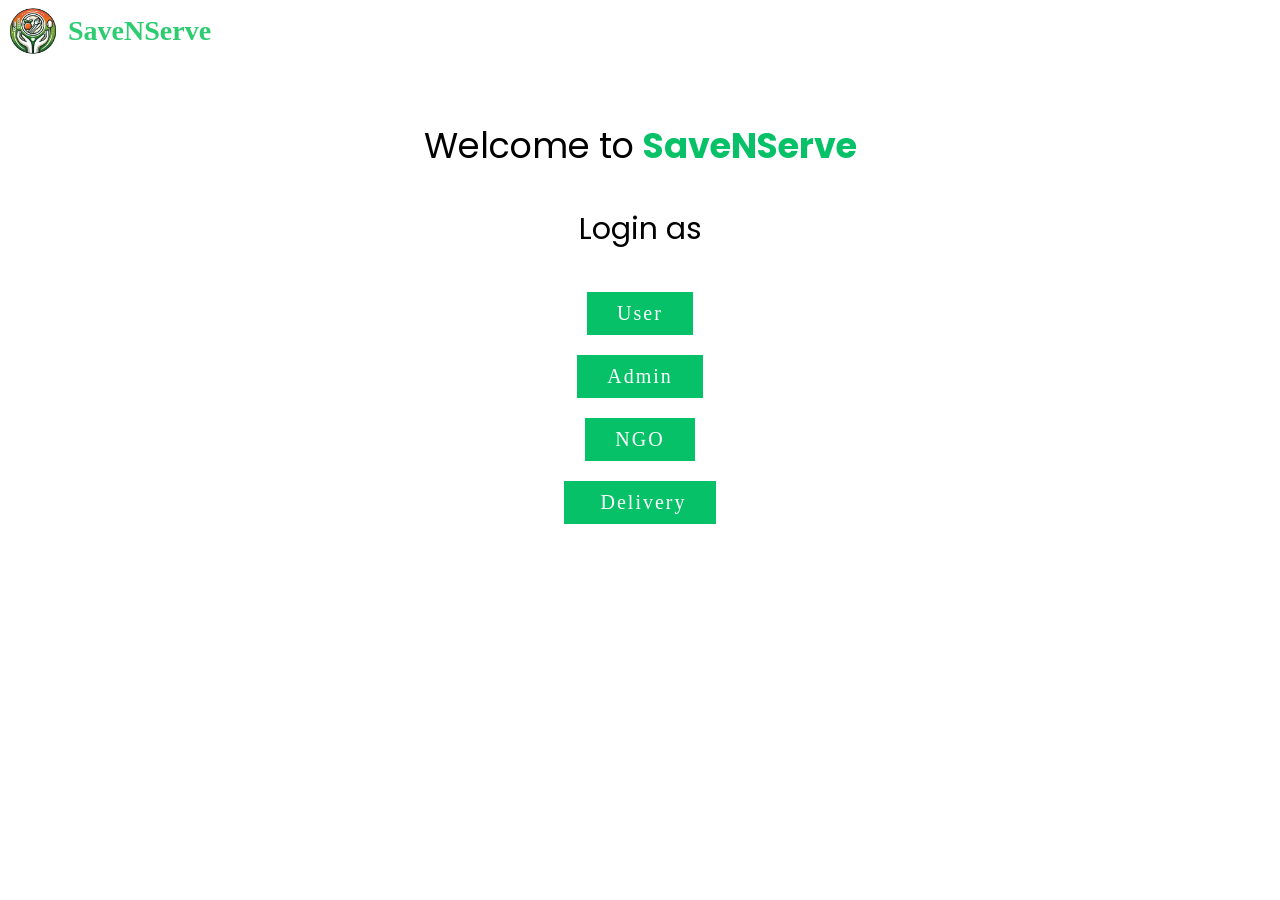
<file: index.html>
<!DOCTYPE html>
<html lang="en">

<head>
    <meta charset="UTF-8">
    <meta http-equiv="X-UA-Compatible" content="IE=edge">
    <meta name="viewport" content="width=device-width, initial-scale=1.0">
    <title>SaveNServe</title>

    <link rel="stylesheet" href="https://cdnjs.cloudflare.com/ajax/libs/font-awesome/6.3.0/css/all.min.css">
    <link rel="stylesheet" href="https://cdnjs.cloudflare.com/ajax/libs/font-awesome/6.2.1/css/all.min.css">
    <link rel="stylesheet" href="https://cdnjs.cloudflare.com/ajax/libs/font-awesome/4.7.0/css/font-awesome.min.css">
    <!-- <link rel="stylesheet" href="home.css"> -->
</head>
<style>
    @import url('https://fonts.googleapis.com/css2?family=Poppins:ital,wght@0,200;0,300;0,500;0,700;0,800;1,400;1,600&display=swap');



    .logo {
        padding-top: 30px;
        font-size: 35px;
        text-align: center;
        font-family: 'Poppins', sans-serif;

    }

    .para {
        text-align: center;
        font-size: 30px;
        font-family: 'Poppins', sans-serif;

    }

    a {
        /* text-align: center; */
        display: inline-block;
        /* font-size: 1em; */
        font-size: 20px;
        background: #06C167;
        padding: 10px 30px;
        /* text-transform: uppercase; */
        text-decoration: none;
        font-weight: 500;
        margin: 10px auto 10px auto;
        color: #fff;
        letter-spacing: 2px;
        transition: 0.2s;
    }

    a:hover {
        letter-spacing: 6px;
    }

    .log {
        /* width: 50%; */
        margin: auto;
        display: grid;
        align-items: center;


        /* border: 1px solid black; */
        /* align-items: center; */

    }

    .add {
        margin: auto;
        display: inline-block;
        align-items: center;
        padding-left: 540px;
    }

    /*#delivery{

    }*/
    /* .log img{
        margin: auto;
        width: auto;
        height: auto;
    } */

    @media only screen and (max-width: 768px) {
        .logo {
            font-size: 30px;
            padding: 50px 50px 20px 50px;
        }

        .para {
            font-size: 20px;
        }

        a {
            font-size: 18px;
        }

        .add {
            margin: auto;
            display: inline-block;
            align-items: center;
            padding-left: 30px;
        }
    }
</style>

<body>

    <header>
        <div style="display: flex; align-items: center;">
            <img src="logo.jpeg" alt="SaveNServe Logo"
                style="max-width: 50px; height: auto; margin-right: 10px; border-radius: 50%;">
            <span style="font-size: 28px; font-weight: 700; color: #2ecc71;">SaveNServe</span>
        </div>
    </header>
    <p class="logo"> Welcome to <b style="color: #06C167; ">SaveNServe</b></p>
    <p class="para"> Login as</p>
    <div class="log">
        <!-- <img src="userlog.jpg" alt=""> -->
        <a href="signin.php"><i class="fa-solid fa-moped"></i>User </a>
        <a href="admin/signin.php"><i class="fa-solid fa-moped"></i>Admin</a>
        <a href="ngo/signin.php"><i class="fa-solid fa-moped"></i>NGO </a>
        <a href="delivery/deliverylogin.php" id="delivery"> <i class="fa-regular fa-moped"></i> Delivery</a>
    </div>
</body>

</html>
</file>
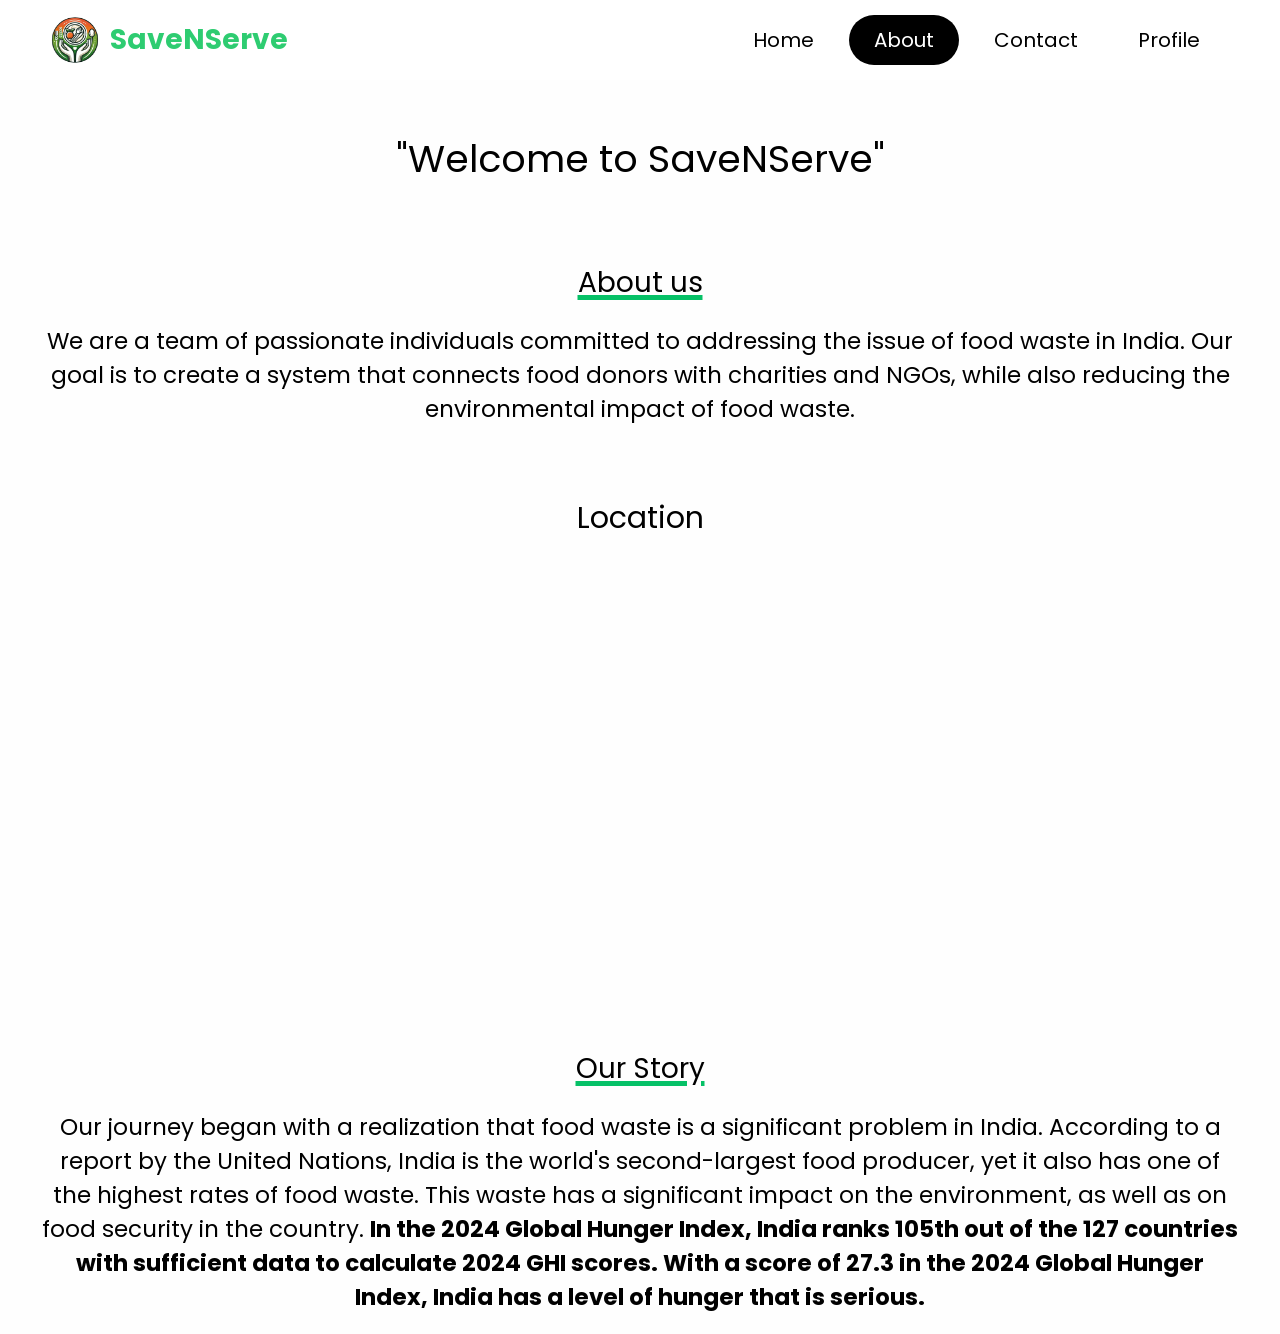
<file: about.html>
<!DOCTYPE html>
<html lang="en">

<head>
  <meta charset="UTF-8">
  <meta http-equiv="X-UA-Compatible" content="IE=edge">
  <meta name="viewport" content="width=device-width, initial-scale=1.0">
  <title>SaveNServe</title>
  <link rel="stylesheet" href="home.css">
</head>

<body>
  <header>
    <div style="display: flex; align-items: center;">
      <img src="logo.jpeg" alt="SaveNServe Logo"
        style="max-width: 50px; height: auto; margin-right: 10px; border-radius: 50%;">
      <span style="font-size: 28px; font-weight: 700; color: #2ecc71;">SaveNServe</span>
    </div>
    <div class="hamburger">
      <div class="line"></div>
      <div class="line"></div>
      <div class="line"></div>
    </div>
    <nav class="nav-bar">
      <ul>
        <li><a href="home.html">Home</a></li>
        <li><a href="about.html" class="active">About</a></li>
        <li><a href="contact.html">Contact</a></li>
        <li><a href="profile.php">Profile</a></li>
      </ul>
    </nav>
  </header>
  <script>
    hamburger = document.querySelector(".hamburger");
    hamburger.onclick = function () {
      navBar = document.querySelector(".nav-bar");
      navBar.classList.toggle("active");
    }
  </script>
  <style>
    .coverc {
      width: 100%;
      height: 400px;
      background: url('img/about3.jpg')no-repeat;
      background-size: cover;
      display: grid;
      place-items: center;
      padding-top: 8rem;

    }

    .title {
      font-size: 38px;
      text-align: center;
      align-items: center;
    }

    .para p {
      font-size: 23px;
      margin-left: 20px;
      margin-right: 20px;
    }

    @media (max-width: 767px) {
      .para p {
        font-size: 16px;
        /* margin-left: 10px; */
      }

      #pptslide {
        height: 200px;
        width: 300px;

      }

      #map {
        height: 200px;
        width: 300px;


      }

      #overview {
        height: 200px;
        width: 300px;
      }

      .title {
        font-size: 28px;
        margin: 10px;
        text-align: center;
        align-items: center;
      }


    }
  </style>
  <br>
  <br>
  <!-- <section class="coverc">
        
    
    </section> -->
  <p class="title">"Welcome to <u> SaveNServe</u>"</p>
  <br>
  <br>
  <br>
  <p class="heading">About us</p>
  <!-- <br> -->
  <div class="para">
    <!-- <p>"Welcome to SaveNServe, India's largest and most trusted donating platform that connects donors to verified nonprofits. SaveNServe helps you become a ray of hope for people in need. Choose a cause that is close to your heart and join hands with millions of donors like you who aim to make this world a better place."</p> -->

    <p>We are a team of passionate individuals committed to addressing the issue of food waste in India. Our goal is to
      create a system that connects food donors with charities and NGOs, while also reducing the environmental impact of
      food waste.</p>
  </div>
  <br>



  <br>



  <div class="map" style="  text-align: center; padding-bottom: 50px;">
    <p style=" font-size:30px ;"> Location </p>
    <iframe
      src="https://www.google.com/maps/embed?pb=!1m18!1m12!1m3!1d55361.61482199143!2d77.85362609254217!3d29.861363053871468!2m3!1f0!2f0!3f0!3m2!1i1024!2i768!4f13.1!3m3!1m2!1s0x390eb36e08b35119%3A0x798f5dc25ebd0a72!2sRoorkee%2C%20Uttarakhand!5e0!3m2!1sen!2sin!4v1728906521540!5m2!1sen!2sin"
      width="600" height="450" style="border:0;" allowfullscreen="" loading="lazy"
      referrerpolicy="no-referrer-when-downgrade"></iframe>
  </div>


  <p class="heading"> Our Story</p>
  <div class="para">
    <p>Our journey began with a realization that food waste is a significant problem in India. According to a report by
      the United Nations, India is the world's second-largest food producer, yet it also has one of the highest rates of
      food waste. This waste has a significant impact on the environment, as well as on food security in the country.
      <b>In the 2024 Global Hunger Index, India ranks 105th out of the 127 countries with sufficient data to calculate
        2024
        GHI scores. With a score of 27.3 in the 2024 Global Hunger Index, India has a level of hunger that is
        serious.</b>
    </p>
  </div>
</body>

</html>
</file>
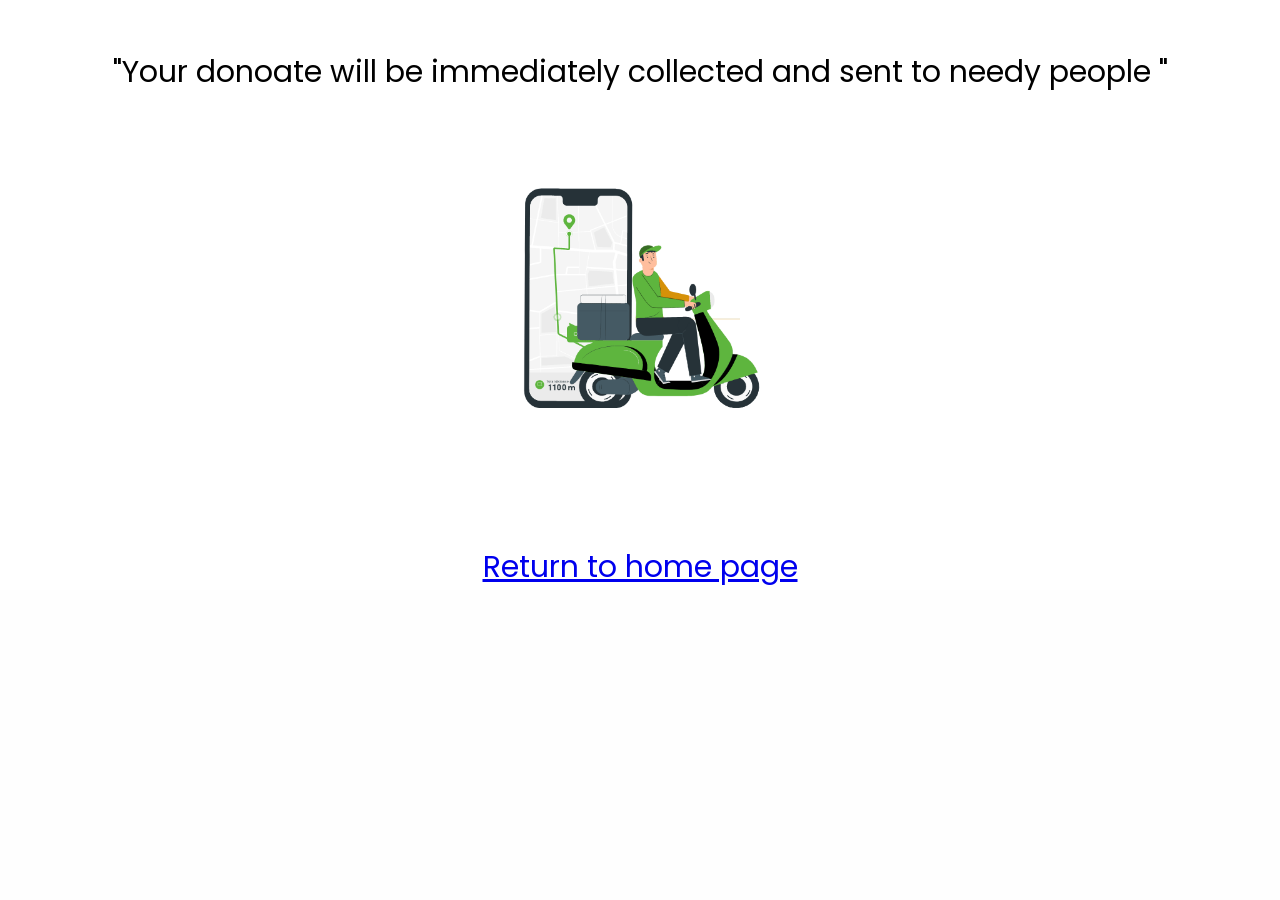
<file: delivery.html>
<!DOCTYPE html>
<html lang="en">
<head>
    <meta charset="UTF-8">
    <meta http-equiv="X-UA-Compatible" content="IE=edge">
    <meta name="viewport" content="width=device-width, initial-scale=1.0">
    <title>Document</title>
    <link rel="stylesheet" href="home.css">
</head>
<body>
    <style>
        .itm{
            background-color: white;
            display: grid;
        }
        .itm img{
            margin-left: auto;
            margin-right: auto;
        }
        p{
            text-align: center; font-size: 30PX;color: black; margin-top: 50px;
        }
        a{
            text-decoration: underline;
        }
        @media (max-width: 767px) {
            .itm{
                /* float: left; */
                
            }
        }
    </style>

        <div class="itm" >

            <!-- <p class="heading">We will reach soon</p> -->
            <p>"Your donoate will be immediately collected and sent to needy people "</p>
            <img src="img/delivery.gif" alt="" width="400" height="400"> 
          
            <!-- <p>Thanks for donating <a href="home.html"></a></p> -->
          <p style="text-align: center;"><a href="home.html">Return to home page</a></p>
           
        </div>
        <br>
     
        

   
</body>
</html>
</file>
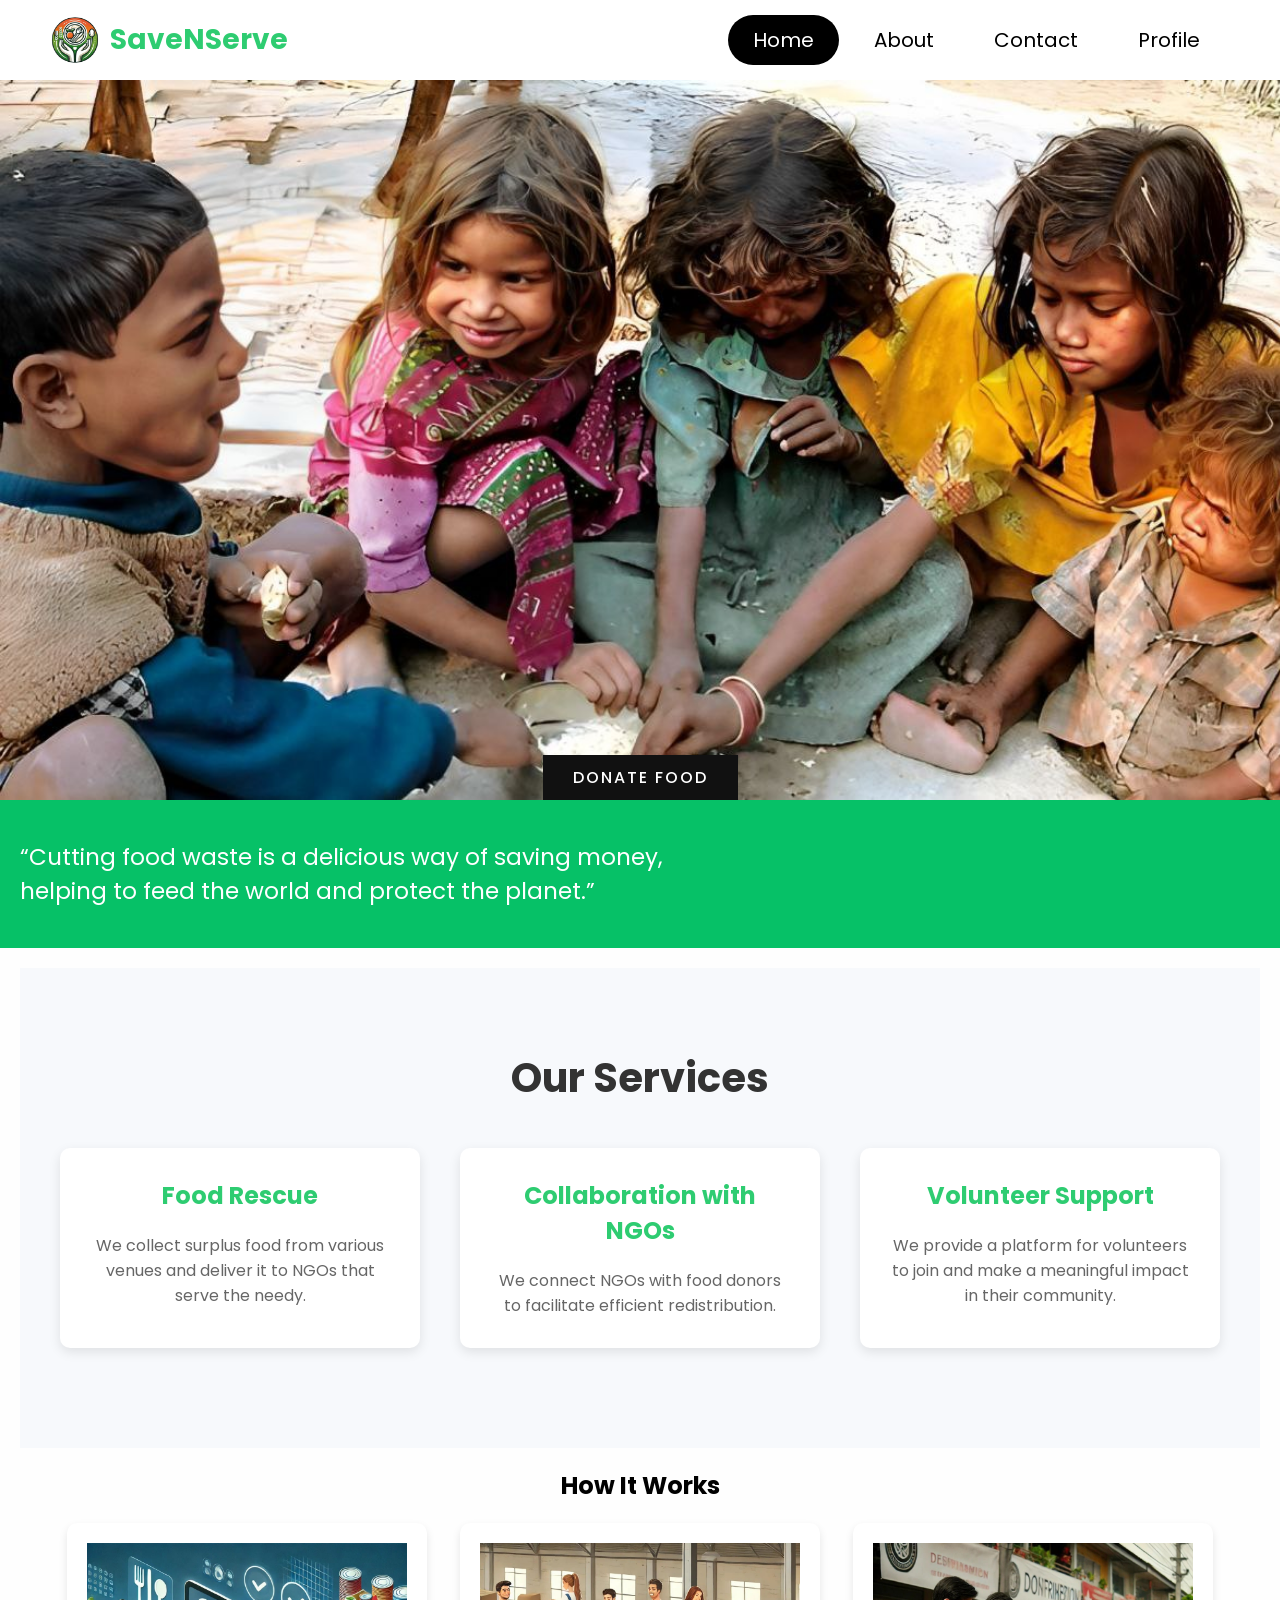
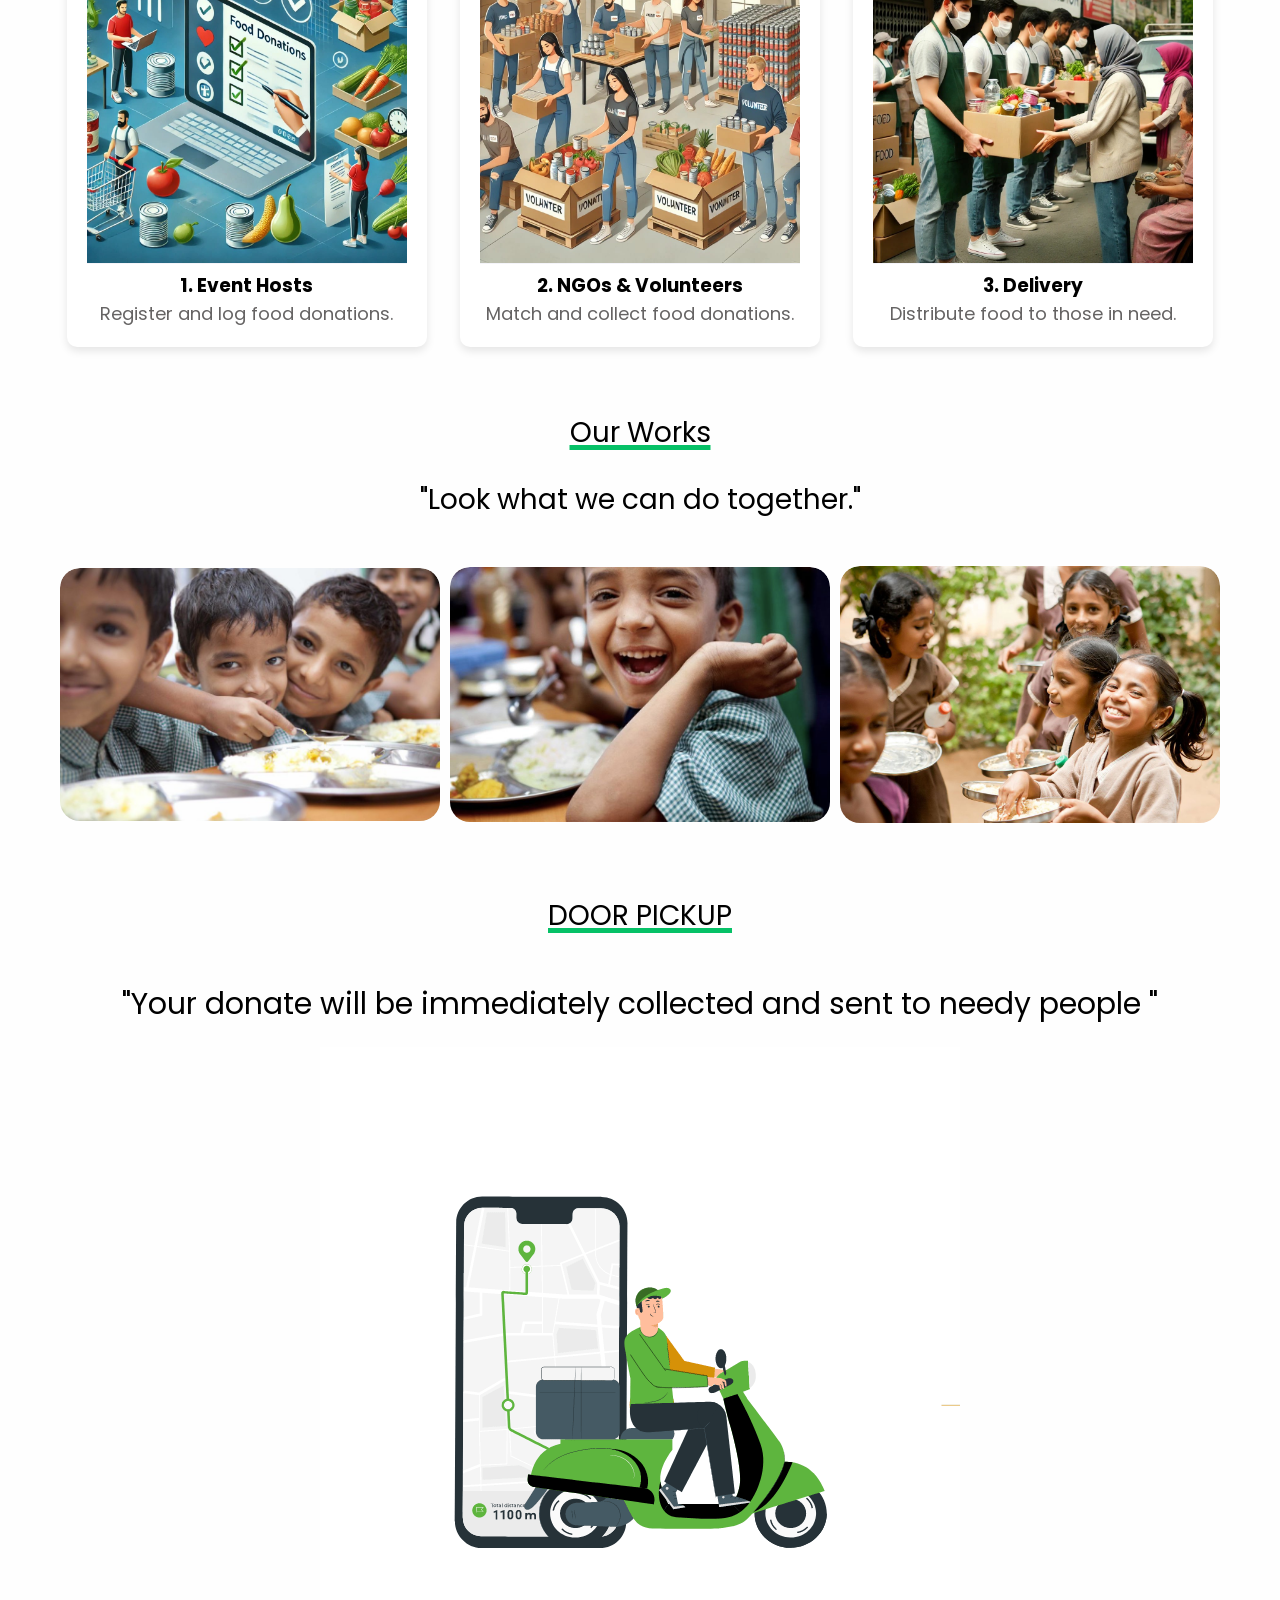
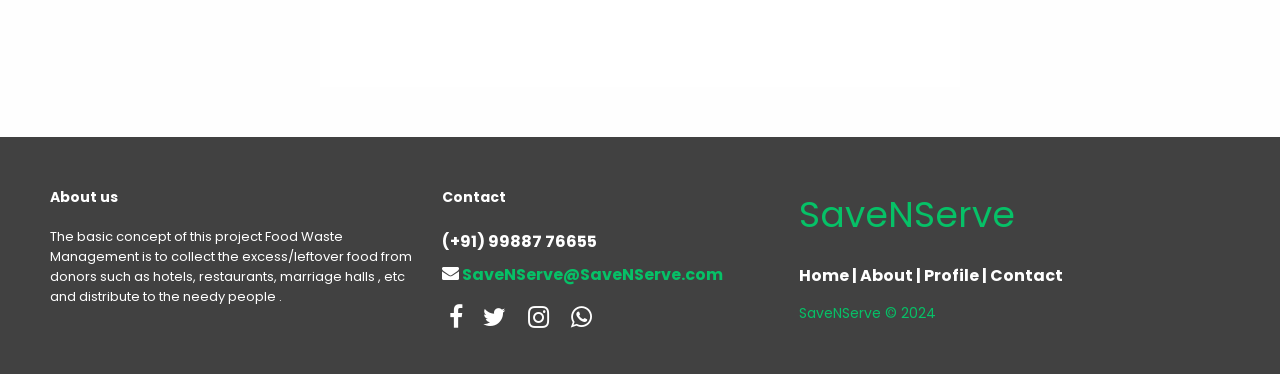
<file: home.html>
<!DOCTYPE html>
<html lang="en">

<head>
  <meta charset="UTF-8">
  <meta http-equiv="X-UA-Compatible" content="IE=edge">
  <meta name="viewport" content="width=device-width, initial-scale=1.0">
  <title>SaveNServe</title>
  <link rel="stylesheet" href="home.css">
  <link rel="stylesheet" href="new.css">
  <link rel="stylesheet" href="https://cdnjs.cloudflare.com/ajax/libs/font-awesome/4.7.0/css/font-awesome.min.css">
</head>

<body>
  <header>
    <div style="display: flex; align-items: center;">
      <img src="logo.jpeg" alt="SaveNServe Logo"
        style="max-width: 50px; height: auto; margin-right: 10px; border-radius: 50%;">
      <span style="font-size: 28px; font-weight: 700; color: #2ecc71;">SaveNServe</span>
    </div>
    <div class="hamburger" id="hamburger">
      <div class="line"></div>
      <div class="line"></div>
      <div class="line"></div>
    </div>
    <nav class="nav-bar">
      <ul>
        <li><a href="#home" class="active">Home</a></li>
        <li><a href="about.html">About</a></li>
        <li><a href="contact.html">Contact</a></li>
        <li><a href="profile.php">Profile</a></li>
        <!-- <li ><a href="fooddonate.html"  >Donate</a></li> -->
      </ul>
    </nav>
  </header>
  <script>
    hamburger = document.querySelector(".hamburger");
    hamburger.onclick = function () {
      navBar = document.querySelector(".nav-bar");
      navBar.classList.toggle("active");
    }
  </script>
  <section class="banner">
    <a href="fooddonateform.php">Donate Food</a>
  </section>
  <div class="content">
    <!-- <h2>Love Food</h2>
        <h3>Hate Wasting</h3> -->
    <p style="font-size: 23px;">
      “Cutting food waste is a delicious way of saving money, helping to feed the world and protect the planet.”
    </p>

  </div>
  <div class="photo">


    <section id="services" class="services-section">
      <h2>Our Services</h2>
      <div class="service-box">
        <div class="service">
          <h3>Food Rescue</h3>
          <p>We collect surplus food from various venues and deliver it to NGOs that serve the needy.</p>
        </div>
        <div class="service">
          <h3>Collaboration with NGOs</h3>
          <p>We connect NGOs with food donors to facilitate efficient redistribution.</p>
        </div>
        <div class="service">
          <h3>Volunteer Support</h3>
          <p>We provide a platform for volunteers to join and make a meaningful impact in their community.</p>
        </div>
      </div>
    </section>
    <!-- How It Works Section -->
    <section class="how-it-works">
      <h2>How It Works</h2>
      <div class="steps">
        <div class="step">
          <img src="img/step1.png" alt="Step 1">
          <h3>1. Event Hosts</h3>
          <p>Register and log food donations.</p>
        </div>
        <div class="step">
          <img src="img/step2.png" alt="Step 2">
          <h3>2. NGOs & Volunteers</h3>
          <p>Match and collect food donations.</p>
        </div>
        <div class="step">
          <img src="img/step3.png" alt="Step 3">
          <h3>3. Delivery</h3>
          <p>Distribute food to those in need.</p>
        </div>
      </div>
    </section>


    <br>
    <p class="heading">Our Works</p>
    <br>
    <p style="font-size: 28px; text-align: center;">"Look what we can do together."</p>
    <br>
    <div class="wrapper">
      <div class="box"><img src="img/p1.jpeg" alt=""></div>
      <div class="box"><img src="img/p4.jpeg" alt=""></div>
      <div class="box"><img src="img/p3.jpeg" alt=""></div>
    </div>
    <!-- <p style="font-size: 19px;"> The basic concept of this project  Food Waste Management is to collect theexcess/leftover food from donors such as hotels, restaurants, marriage halls, etc and distribute to  the  needy people .
        </p> -->
    <br>


  </div>
  <div class="deli" style="display: grid;">
    <p class="heading">DOOR PICKUP</p>
    <br>
    <p class="para">"Your donate will be immediately collected and sent to needy people "</p>
    <img src="img/delivery.gif" alt="" style="margin-left:auto; margin-right: auto;">

  </div>
  <div class="ser">
    <!-- <p class="heading">Our Services</p> -->



  </div>
  <footer class="footer">
    <div class="footer-left col-md-4 col-sm-6">
      <p class="about">
        <span> About us</span>The basic concept of this project Food Waste Management is to collect the excess/leftover
        food from donors such as hotels, restaurants, marriage halls , etc and distribute to the needy people .
      </p>

    </div>
    <div class="footer-center col-md-4 col-sm-6">
      <div>
        <p><span> Contact</span> </p>

      </div>
      <div>

        <p> (+91) 99887 76655</p>

      </div>
      <div>
        <i class="fa fa-envelope" style="font-size: 17px;
            line-height: 38px; color:white;"></i>
        <p><a href="#"> SaveNServe@SaveNServe.com</a></p>
      </div>

      <div class="sociallist">
        <ul class="social">
          <li><a href="https://www.facebook.com/"><i class="fa fa-facebook-f"
                style="font-size:50px;color: black;"></i></a></li>
          <li><a href="https://twitter.com/"><i class="fa fa-twitter" style="font-size:50px;color: black;"></i></a></li>
          <li><a href="https://www.instagram.com/"><i class="fa fa-instagram"
                style="font-size:50px;color: black;"></i></a></li>
          <li><a href="https://web.whatsapp.com/"><i class="fa fa-whatsapp"
                style="font-size:50px;color: black;"></i></a></li>
        </ul>
      </div>
    </div>
    <div class="footer-right col-md-4 col-sm-6">
      <h2><span> SaveNServe</span></h2>
      <p class="menu">
        <a href="#"> Home</a> |
        <a href="about.html"> About</a> |
        <a href="profile.php"> Profile</a> |
        <a href="contact.html"> Contact</a>
      </p>
      <p class="name"> SaveNServe &copy 2024</p>
    </div>
  </footer>


</body>

</html>
</file>
<file: home.css>
@import url('https://fonts.googleapis.com/css2?family=Poppins:ital,wght@0,200;0,300;0,500;0,700;0,800;1,400;1,600&display=swap');

:root {
  --navcolor: white;
  --navfont: black;
  --green: #06C167;
  --box-shadow: 0 .5rem 1rem rgba(0, 0, 0.1)
}

* {

  margin: 0;
  padding: 0;
  list-style: none;
  text-decoration: none;
  /* font-family:sans-serif; */
  box-sizing: border-box;
  font-family: 'Poppins', sans-serif;

}

body {
  background-color: #fefefe;
  /* margin: 0; */
  /* padding: 0; */

}

/* navigation bar  */
header {
  width: 100%;
  height: 80px;
  background-color: var(--navcolor);
  display: flex;
  justify-content: space-between;
  align-items: center;
  padding: 0 100px;
}

/* .logo {
  font-size: 28px;
  color: var(--navfont);
} */


.hamburger {
  display: none;
}

.nav-bar ul {
  display: flex;
}

.nav-bar ul li a {
  display: block;
  color: var(--navfont);
  font-size: 20px;
  padding: 10px 25px;
  border-radius: 50px;
  transition: 0.2s;
  margin: 0 5px;

}

.nav-bar ul li a:hover {
  color: var(--navcolor);
  background-color: var(--navfont);
  border-radius: 50px;
}

.nav-bar ul li a.active {
  color: var(--navcolor);
  background-color: var(--navfont);
  /* border-bottom: 8px solid #06C167; */


}

@media only screen and (max-width:1320px) {
  header {
    padding: 0 50px;
  }

  .banner {
    width: 100%;
    height: 90vh;
    background: url()no-repeat;
    background-size: cover;
    display: grid;
    place-items: center;
    padding-top: 8rem;
  }
}

@media only screen and (max-width:1100px) {
  header {
    padding: 0 30px;
  }
}

@media only screen and (max-width:900px) {

  .hamburger {
    display: block;
    cursor: pointer;
  }

  .hamburger .line {
    width: 30px;
    height: 3px;
    background-color: var(--navfont);
    margin: 6px 0;
  }

  .nav-bar {
    height: 0;
    position: absolute;
    top: 80px;
    left: 0;
    right: 0;
    width: 100vw;
    background-color: #06C167;
    transition: 0.2s;
    overflow: hidden;

  }

  .nav-bar.active {
    height: 450px;
    z-index: 10;
  }

  .nav-bar ul {
    display: block;
    width: fit-content;
    margin: 80px auto 0 auto;
    text-align: center;
    transition: 0.5s;
    opacity: 0;

  }

  .nav-bar.active ul {
    opacity: 1;

  }

  .nav-bar ul li a {
    margin-bottom: 12px;

  }

  .banner {
    background-image: none;
  }
}

/* nav end */

.banner {
  width: auto;
  height: auto;
  background: url('img/coverimage.jpeg')no-repeat;
  background-size: cover;
  display: grid;
  place-items: center;
  padding-top: 8rem;
}

@media only screen and (min-device-width : 1200px) {


  .banner {

    align-items: flex-end;
    width: 100%;
    height: 80vh;
    background: url('img/coverimage.jpeg')no-repeat;
    background-size: cover;
    display: grid;
    padding-top: 8rem;
  }

  .wrapper {
    padding: 20px 40px 20px 40px;
  }


}

.content {
  padding: 20px;
  background-color: #06C167;

  z-index: 0;
}

.content p {

  font-size: 1.1em;
  color: white;
  margin: 20px 0;
  font-weight: 400;
  max-width: 700px;
}

.banner a {
  display: inline-block;
  font-size: 1em;
  background: #111;
  padding: 10px 30px;
  text-transform: uppercase;
  text-decoration: none;
  font-weight: 500;
  margin-top: 10px;
  color: #fff;
  letter-spacing: 2px;
  transition: 0.2s;
}

.banner a:hover {
  letter-spacing: 6px;
}

.msg {
  height: 300px;
}


/* footer */
.footer {
  background-color: #414141;
  width: 100%;
  text-align: left;
  font-weight: bold;
  font-size: 16px;
  padding: 50px;
  margin-top: 50px;
}

.footer .footer-left,
.footer .footer-center,
.footer .footer-right {
  display: inline-block;
  vertical-align: top;
}


/* footer left*/

.footer .footer-left {
  width: 33%;
  padding-right: 15px;
}

.footer .about {
  line-height: 20px;
  color: #ffffff;
  font-size: 13px;
  font-weight: normal;
  margin: 0;
}

.footer .about span {
  display: block;
  color: #ffffff;
  font-size: 14px;
  font-weight: bold;
  margin-bottom: 20px;
}


/* footer center*/

.footer .footer-center {
  width: 30%;

}






.footer .footer-center p {
  display: inline-block;
  color: #ffffff;
  vertical-align: middle;
  margin: 0;
}

.footer .footer-center p span {
  display: block;
  color: #ffffff;
  font-size: 14px;
  font-weight: bold;
  margin-bottom: 20px;
}

.footer .footer-center p a {
  color: #06C167;
  text-decoration: none;
}


/* footer right*/

.footer .footer-right {
  width: 35%;
}

.footer h2 {
  color: #ffffff;
  font-size: 36px;
  font-weight: normal;
  margin: 0;
}

.footer h2 span {
  color: #06C167;
}

.footer .menu {
  color: #ffffff;
  margin: 20px 0 12px;
  padding: 0;
}

.footer .menu a {
  display: inline-block;
  line-height: 1.8;
  text-decoration: none;
  color: inherit;
}

.footer .menu a:hover {
  color: #06C167;
}

.footer .name {
  color: #06C167;
  font-size: 14px;
  font-weight: normal;
  margin: 0;
}

.deli .para {
  font-size: 30px;
  text-align: center;
}

.para {
  font-size: 20px;
  text-align: center;
  padding: 20px;
}

@media (max-width: 767px) {
  .content {
    /* padding: 10px; */
  }

  .deli .para {
    font-size: 23px;
    text-align: center;


  }

  .deli img {
    width: 100%;
    height: 100%;
  }

  .footer {
    font-size: 14px;
  }

  .footer .footer-left,
  .footer .footer-center,
  .footer .footer-right {
    display: block;
    width: 100%;
    margin-bottom: 60px;
    text-align: center;
  }

  .sociallist {

    padding-left: 60px;

  }




}

/* social */
.sociallist {}

.social {

  position: absolute;
  display: flex;
  justify-content: center;
  align-items: center;
}

.social li {
  list-style: none;

}

.social li a {
  display: inline-block;
  filter: invert(1);
  transform: scale(0.5);
  transition: 0.5s;

}

.social li a:hover {
  transform: scale(0.5) translateY(-15px);
}

/* photo */

.photo {
  padding: 20px;
}

.wrapper {
  display: grid;
  grid-template-columns: repeat(auto-fit, minmax(200px, 1fr));
  grid-gap: 10px;
  align-items: center;
}

.box {
  overflow: hidden;
  border-radius: 20px;

}

.wrapper img {
  width: 100%;
  height: 100%;
  border-radius: 20px;
  transition: 0.5s all ease-in-out;
}

.wrapper img:hover {
  transform: scale(.9);

}

.heading {
  font-size: 28px;
  text-align: center;
  align-items: center;
  text-decoration: underline 5px;
  text-decoration-color: #06C167;
}

.heading:hover {
  /* letter-spacing: 3px; */
}
</file>
<file: new.css>
/* Services Section */
.services-section {
    padding: 80px 20px;
    background-color: #f7f9fc;
    text-align: center;
  }
  
  .services-section h2 {
    font-size: 40px;
    margin-bottom: 40px;
    color: #333;
  }
  
  .service-box {
    display: flex;
    justify-content: space-around;
    flex-wrap: wrap;
  }
  
  .service {
    background-color: #ffffff;
    border-radius: 10px;
    padding: 30px;
    box-shadow: 0 4px 12px rgba(0, 0, 0, 0.1);
    width: 30%;
    margin-bottom: 20px;
    transition: transform 0.3s ease;
  }
  
  .service:hover {
    transform: translateY(-10px);
  }
  
  .service h3 {
    font-size: 24px;
    margin-bottom: 20px;
    color: #2ecc71;
  }
  
  .service p {
    font-size: 16px;
    color: #666;
  }
  
  .how-it-works {
    padding: 20px 20px;
    text-align: center;
  }
  
  .how-it-works .steps {
    display: flex;
    justify-content: space-around;
    /* Aligns the cards starting from the left */
    flex-wrap: nowrap;
    /* Prevents the cards from wrapping to a new line */
    overflow-x: auto;
    /* Allows horizontal scrolling if content overflows */
    padding: 20px;
    /* Adds padding around the section */
    gap: 20px;
    /* Adds space between the cards */
  }
  
  .how-it-works .step {
    flex: 0 0 360px;
    /* Fix each card to 300px width */
    background-color: #fff;
    border-radius: 10px;
    box-shadow: 0 4px 8px rgba(0, 0, 0, 0.1);
    overflow: hidden;
    transition: transform 0.3s;
    padding: 20px;
    /* Adds padding inside each card */
    text-align: center;
    box-sizing: border-box;
    /* Ensures padding is included in the card width */
  }
  
  .how-it-works .step img {
    width: 100%;
    height: auto;
    border-bottom: 1px solid #f4f4f9;
  }
  
  .how-it-works .step h2 {
    font-size: 24px;
    margin: 10px 0;
  }
  
  .how-it-works .step p {
    font-size: 18px;
    color: #656363;
  }
</file>
